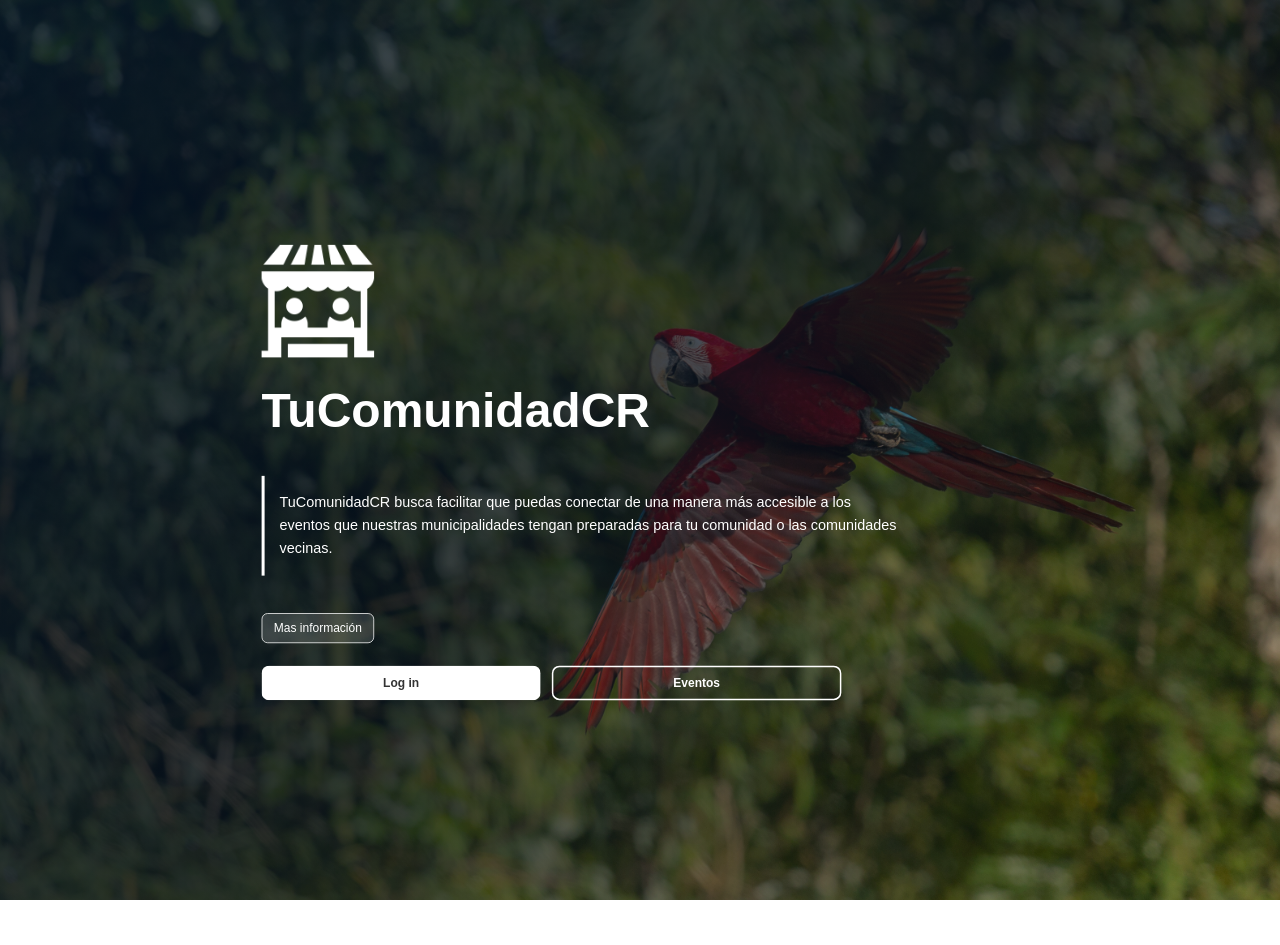
<file: Index.html>
<!doctype html>
<html lang="es">
  <head>
    <meta charset="UTF-8" />
    <meta name="viewport" content="width=device-width, initial-scale=1.0" />
    <meta
      name="description"
      content="TuComunidadCR es la plataforma líder en Costa Rica para descubrir y participar en eventos dentro de tu comunidad."
    />
    <meta
      name="keywords"
      content="Eventos Municipales, Costa Rica, comunidad, Actividad al Aire Libre"
    />
    <meta name="author" content="MiComunidadCR" />
    <title>TuComunidadCR | Inicio</title>
    <!-- Favicon clásico -->
    <link rel="shortcut icon" href="./IMAGES/logoGREY.jpeg" type="image/png" />
    <!-- CSS -->
    <link rel="stylesheet" href="./CSS/IndexCss.css" />
  </head>
  <body>
    <main>
      <div id="hero">
        <!-- Logo -->
        <div id="logo-img">
          <img
            src="./IMAGES/logoWhite.png"
            alt="Logo de TuComunidadCR"
            width="150"
          />
        </div>

        <!-- Título -->
        <h1 id="main-title">TuComunidadCR</h1>

        <!-- Texto Dinamico -->
        <p id="intro-text"></p>
        <div id="buttons-container">
          <button onclick="siguienteParrafo()" id="more-info-btn">
            Mas información
          </button>
        </div>

        <!-- Botones -->
        <div id="buttons-container">
          <a id="login-btn" href="./HTML/Login.html">Log in</a>
          <a id="events-btn" href="./HTML/Main.html">Eventos</a>
        </div>
      </div>
    </main>
    <script src="./JS/scriptIndex.js"></script>
  </body>
</html>
</file>
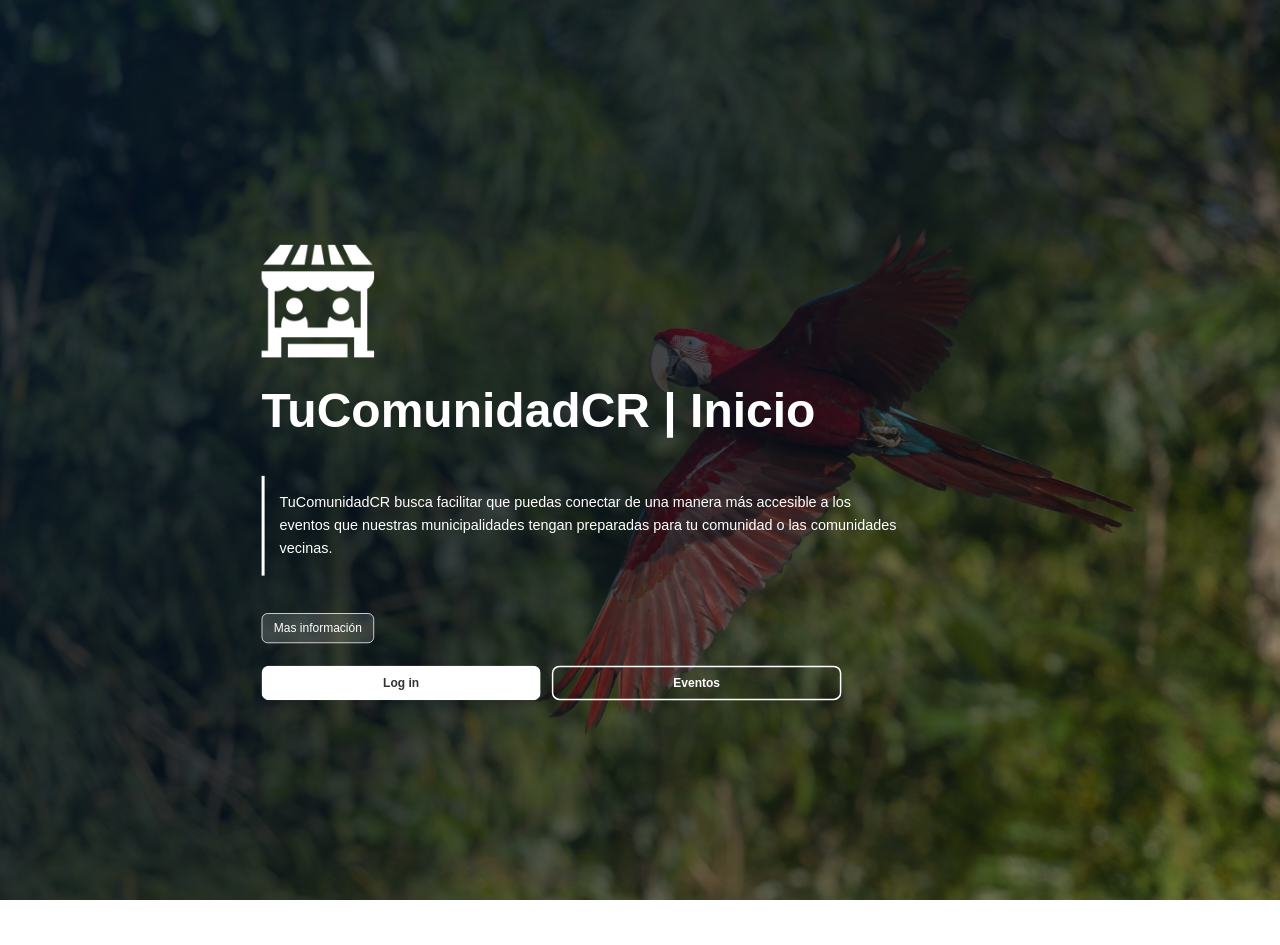
<file: index.html>
<!doctype html>
<html lang="es">
  <head>
    <meta charset="UTF-8" />
    <meta name="viewport" content="width=device-width, initial-scale=1.0" />
    <meta
      name="description"
      content="TuComunidadCR es la plataforma líder en Costa Rica para descubrir y participar en eventos dentro de tu comunidad."
    />
    <meta
      name="keywords"
      content="Eventos Municipales, Costa Rica, comunidad, Actividad al Aire Libre"
    />
    <meta name="author" content="MiComunidadCR" />
    <title>TuComunidadCR | Inicio</title>
    <!-- Favicon clásico -->
    <link rel="shortcut icon" href="./IMAGES/logoGREY.jpeg" type="image/png" />
    <!-- CSS -->
    <link rel="stylesheet" href="./CSS/IndexCss.css" />
  </head>
  <body>
    <main>
      <div id="hero">
        <!-- Logo -->
        <div id="logo-img">
          <img
            src="./IMAGES/logoWhite.png"
            alt="Logo de TuComunidadCR"
            width="150"
          />
        </div>

        <!-- Título -->
        <h1 id="main-title">TuComunidadCR | Inicio</h1>
        <!-- Texto Dinamico -->
        <p id="intro-text"></p>
        <div id="buttons-container">
          <button onclick="siguienteParrafo()" id="more-info-btn">
            Mas información
          </button>
        </div>

        <!-- Botones -->
        <div id="buttons-container">
          <a id="login-btn" href="./HTML/Login.html">Log in</a>
          <a id="events-btn" href="./HTML/Main.html">Eventos</a>
        </div>
      </div>
    </main>
    <script src="./JS/scriptIndex.js"></script>
  </body>
</html>
</file>
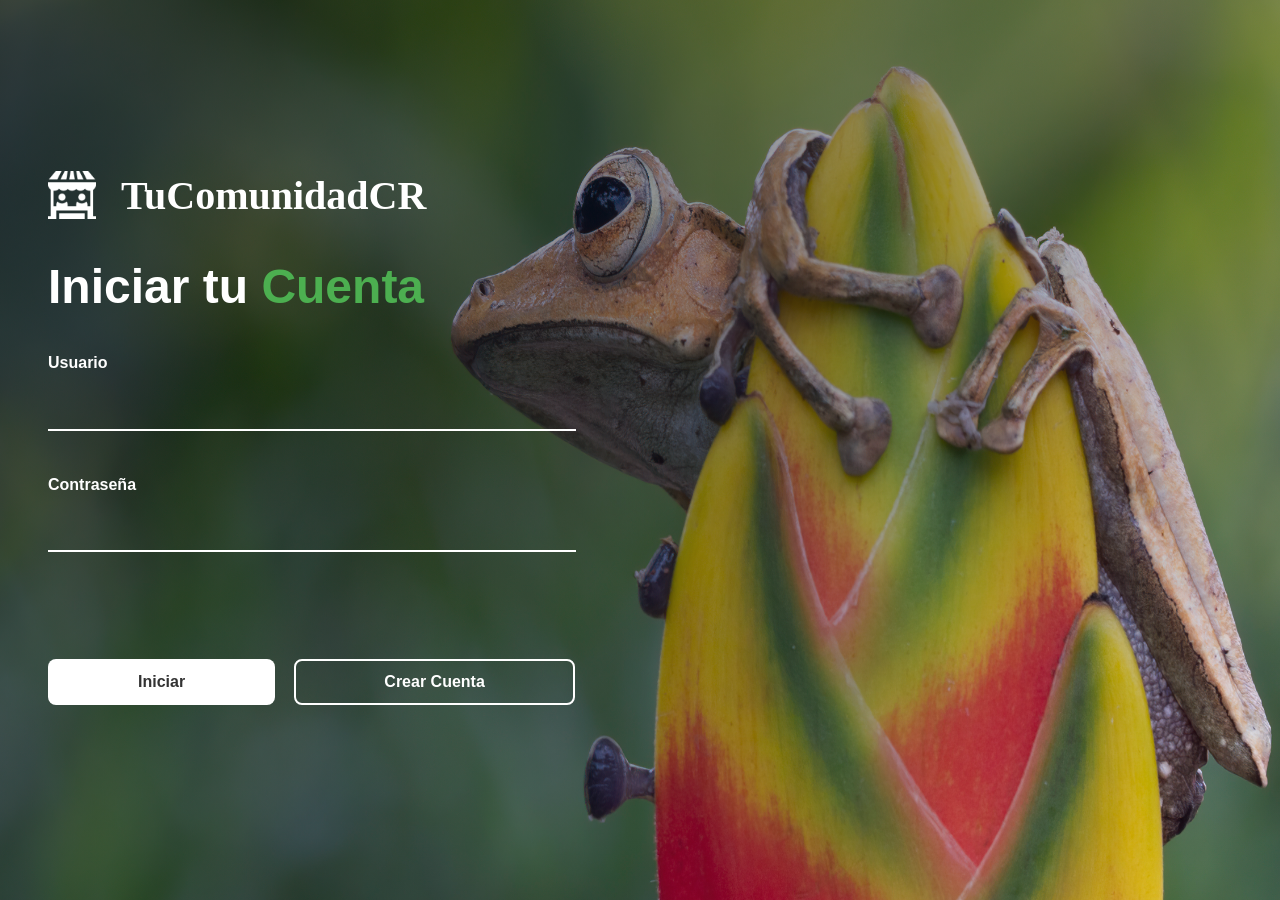
<file: HTML/Login.html>
<!doctype html>
<html lang="es">
  <head>
    <meta charset="UTF-8" />
    <meta name="viewport" content="width=device-width, initial-scale=1.0" />
    <title>TuComunidadCR | Log In</title>
    <link rel="stylesheet" href="../CSS/LogInCss.css" />
  </head>
  <body>
    <main>
      <!-- Columna izquierda: formulario -->
      <section id="login-form-section">
        <div id="logo-container">
          <img
            id="logo-img"
            src="../IMAGES/logoWhite.png"
            alt="Logo TuComunidadCR"
            width="50"
          />
          <h2 id="nav-title"> <a href="../index.html">TuComunidadCR </a></h2>
        </div>
        <h1 id="login-title">
          Iniciar tu <span id="title-accent"> Cuenta</span>
        </h1>
        <form id="login-form" action="./Main.html" method="post">
          <div class="form-group">
            <label for="username-input">Usuario</label>
            <input id="username-input" type="text" name="username" required />
            <span id="usernameError" class="error-message"></span>
          </div>

          <div class="form-group">
            <label for="password-input">Contraseña</label>
            <input
              id="password-input"
              type="password"
              name="password"
              required
            />
            <span id="passwordError" class="error-message"></span>
          </div>

          <div id="globalMessage" class="global-message"></div>
          <div id="buttons-container">
            <button id="login-btn" type="submit">Iniciar</button>
            <button
              id="register-btn"
              type="button"
              onclick="location.href = './SignUp.html'"
            >
              Crear Cuenta
            </button>
          </div>
        </form>
      </section>
    </main>
  </body>
  <script src="../JS/scriptLogin.js"></script>
</html>
</file>
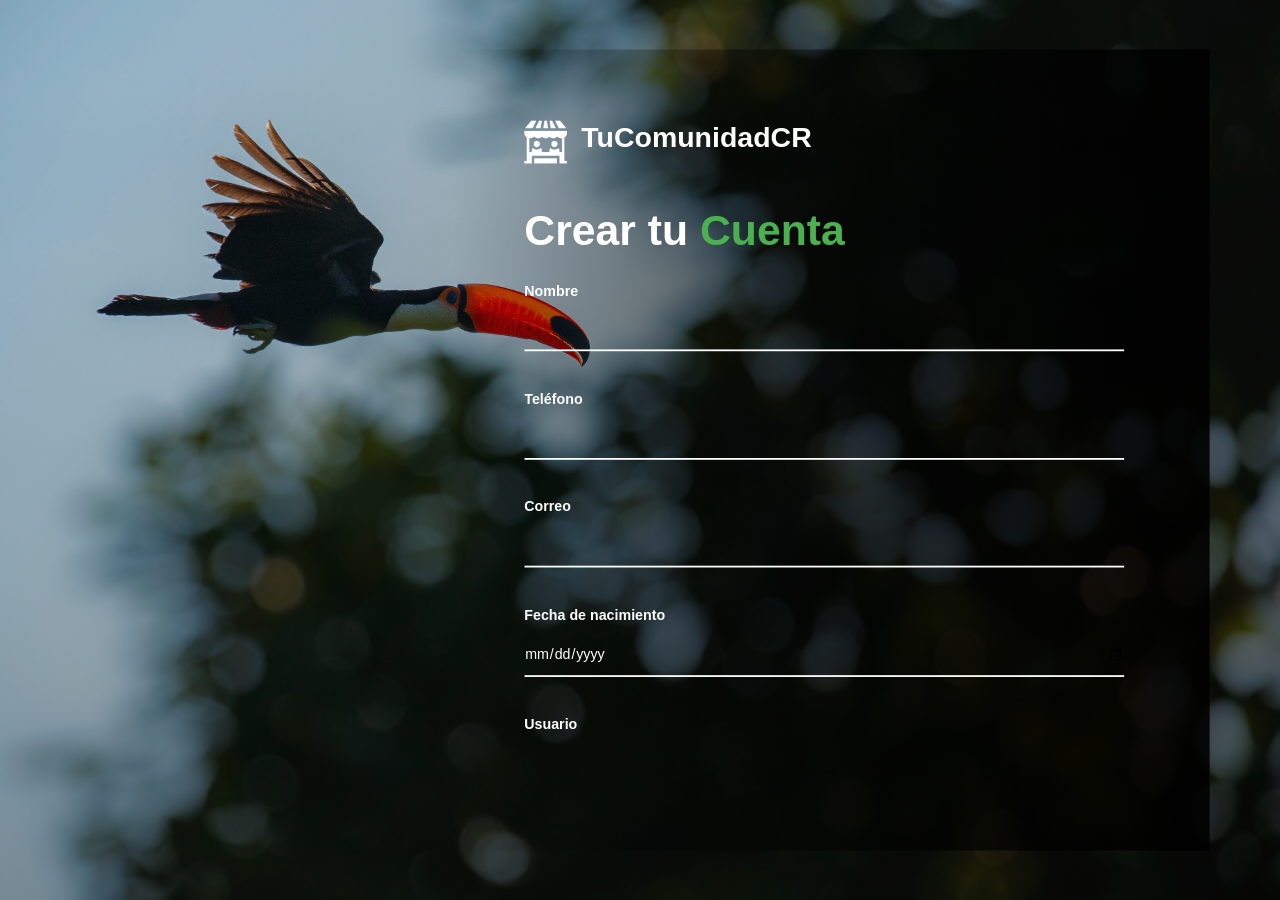
<file: HTML/SignUp.html>
<!doctype html>
<html lang="es">
  <head>
    <meta charset="UTF-8" />
    <meta name="viewport" content="width=device-width, initial-scale=1.0" />
    <title>TuComunidadCR | Sign Up</title>
    <link rel="stylesheet" href="../CSS/SignUp.css" />
  </head>
  <body>
    <main>
      <section id="login-form-section">
        <!-- Logo -->
        <div id="logo-container">
          <img
            id="logo-img"
            src="../IMAGES/logoWhite.png"
            alt="Logo TuComunidadCR"
            width="50"
          />
          <h2 id="logo-text">TuComunidadCR</h2>
          <!-- Título -->
        </div>

        <h1 id="login-title">
          Crear tu <span id="title-accent"> Cuenta</span>
        </h1>

        <!-- Formulario de registro -->
        <form id="login-form" action="./Main.html" method="post">
          <!-- Nombre -->
          <div class="form-group">
            <label for="name-input">Nombre</label>
            <input id="name-input" type="text" name="nombre" required />
            <span id="SignNombreError" class="error-message"></span>
          </div>

          <!-- Teléfono -->
          <div class="form-group">
            <label for="phone-input">Teléfono</label>
            <input id="phone-input" type="tel" name="telefono" required />
            <span id="SignTelefonoError" class="error-message"></span>
          </div>

          <!-- Correo -->
          <div class="form-group">
            <label for="email-input">Correo</label>
            <input id="email-input" type="email" name="correo" required />
            <span id="SignEmailError" class="error-message"></span>
          </div>

          <!--buscar como poner el maximo como fecha actual -->
          <!-- Fecha de nacimiento -->
          <div class="form-group">
            <label for="birthdate-input">Fecha de nacimiento</label>
            <input
              id="birthdate-input"
              type="date"
              min="1900-01-01"
              max="2026-06-01"
              name="fecha_nacimiento"
              required
            />
            <span id="SignFechaError" class="error-message"></span>
          </div>

          <!-- Usuario -->
          <div class="form-group">
            <label for="username-input">Usuario</label>
            <input id="username-input" type="text" name="username" required />
            <span id="SignUserError" class="error-message"></span>
          </div>

          <!-- Contraseña -->
          <div class="form-group">
            <label for="password-input">Contraseña</label>
            <input
              id="password-input"
              type="password"
              name="password"
              required
            />
            <span id="SignPasswordError" class="error-message"></span>
          </div>

          <!-- Mensaje feedback general -->
          <div id="globalMessage" class="global-message"></div>

          <!-- Botones -->
          <div id="buttons-container">
            <button id="login-btn" type="submit">Registrarse</button>
            <button
              id="register-btn"
              type="button"
              onclick="location.href = './Login.html'"
            >
              Iniciar Sesión
            </button>
          </div>
        </form>
      </section>
    </main>
    <script src="../JS/scriptSign.js"></script>
  </body>
</html>
</file>
<file: CSS/IndexCss.css>
/* ===== RESETEO GLOBAL ===== */
/* Elimina márgenes y padding por defecto, y aplica box-sizing para mejor control del tamaño */
* {
  margin: 0;
  padding: 0;
  box-sizing: border-box;
}

/* ===== FONDO DE LA PÁGINA ===== */
/* Configura la imagen de fondo con un degradado azul a transparente superpuesto */
html {
  height: 100%;
  background-image: 
        /* Degradado azul oscuro (opacity 70%) a transparente */
    linear-gradient(
      135deg,
      rgba(5, 26, 50, 0.7) 0%,
      rgba(8, 20, 34, 0.714) 50%,
      rgba(0, 0, 0, 0) 100%
    ),
    /* Imagen de fondo */ url("../IMAGES/indexBackground.jpg");
  background-size: cover;
  background-attachment: fixed;
  background-position: center;
  background-repeat: no-repeat;
}

/* ===== CUERPO DE LA PÁGINA ===== */
/* Usa flexbox para centrar el contenido verticalmente */
body {
  height: 105%;
  width: 111%;
  display: flex;
  transform: scale(0.75);
}

/* ===== CONTENEDOR PRINCIPAL ===== */
/* Ocupa todo el ancho y alto, usa flexbox para centrar */
main {
  width: 100%;
  height: 100%;
  display: flex;
  align-items: center;
}

/* ===== SECCIÓN HERO (contenedor principal del contenido) ===== */
/* Organiza el contenido en columna con espaciado entre elementos */
#hero {
  display: flex;
  flex-direction: column;
  justify-content: flex-start;
  padding: 4rem 4rem;
  gap: 10px; /*espacio uniforme de 20 píxeles entre cada elemento hijo dentro del contenedor*/
  max-width: 1000px;
  margin-left: 3rem;
}

/* ===== LOGO ===== */
/* Establece el tamaño del logo */
#logo-img img {
  width: 150px;
  height: auto;
}

/* ===== TÍTULO PRINCIPAL (H1) ===== */
h1 {
  color: white;
  font-size: 4em;
  font-weight: bold;
  margin: 20px 0;
  font-family: Arial, sans-serif;
}

/* ===== PÁRRAFO DE DESCRIPCIÓN ===== */
/* Texto con fondo oscuro semitransparente y borde azul */
p {
  color: white;
  padding: 20px;
  border-left: 4px solid #ffffff;
  font-size: 1.2em;
  line-height: 1.6;
  font-family: Raleway, sans-serif;
  margin: 20px 0;
}

/* ===== CONTENEDOR DE BOTONES ===== */
/* Agrupa los botones de forma horizontal con espaciado */
#buttons-container {
  display: flex;
  gap: 15px;
  margin-top: 20px;
}

/* ===== ESTILOS GENERALES DE ENLACES/BOTONES ===== */
/* Aplica estilo base a todos los botones */
a {
  padding: 12px 10rem;
  border-radius: 10px;
  text-decoration: none;
  font-weight: bold;
  font-size: 1em;
  font-family: Arial, sans-serif;
  border: 2px solid transparent;
  transition: all 0.3s ease;
}

/* ===== BOTÓN "LOG IN" (primer botón) ===== */
/* Fondo blanco, texto oscuro */
#login-btn {
  background-color: white;
  color: #333;
}

/* Efecto al pasar el ratón sobre el botón Log in */
#login-btn:hover {
  transform: translateY(-5px);
}

/* ===== BOTÓN "EVENTOS" (segundo botón) ===== */
/* Fondo transparente, borde blanco, texto blanco */
#events-btn {
  background-color: transparent;
  color: white;
  border: 2px solid white;
}

/* Efecto al pasar el ratón sobre el botón Eventos */
#events-btn:hover {
  transform: translateY(-5px);
}

#more-info-btn {
  height: 40px;
  width: 150px;
  font-size: 1em;
  border-radius: 8px;
  background-color: #ffffff23;
  color: #ffffff;
  border: 1px solid #ffffff;
  cursor: pointer;
  transition: all 0.3s ease;
}

/* ===== DISEÑO RESPONSIVO (tablets y móviles) ===== */
/* Ajusta los tamaños para pantallas menores a 768px */
@media (max-width: 768px) {
  /* Centra el hero en móvil */
  #hero {
    padding: 2rem 1.5rem;
    margin-left: auto;
    margin-right: 10%;
    max-width: 100%;
    width: 100%;
    display: flex; /* asegura flexbox */
    flex-direction: column; /* organiza en columna */
    align-items: center; /* centra horizontalmente */
    text-align: center; /* centra texto */
  }

  /* Ajusta el logo para móvil */
  #logo-img img {
    width: 100px;
    height: auto;
  }

  /* Reduce el tamaño del título en móvil */
  #main-title {
    font-size: 2.2em;
    margin: 15px 0;
  }



  /* Ajusta el párrafo para móvil */
  #intro-text {
    border-top: 4px solid #ffffff;
    border-left: none;
    font-size: 0.9em;
    padding: 15px;
    margin: 15px 0;
  }

  /* Ajusta los botones para móvil */
  #buttons-container {
    display: flex;
    flex-direction: column; /* apila los botones */
    width: 100%;
    gap: 10px;
    margin-top: 15px;
  }

  /* Hover específico para el botón de eventos */
  #events-btn:hover {
    background-color: #2ad449;
    border: none;
    transform: none; /* evita movimiento en móvil */
  }

  /* Hace que los botones ocupen todo el ancho en móvil */
  #buttons-container a,
  #buttons-container button {
    padding: 12px 20px;
    width: 100%;
    text-align: center;
  }
}
</file>
<file: CSS/LogInCss.css>
/* ===== RESETEO GLOBAL ===== */
* {
  margin: 0;
  padding: 0;
  box-sizing: border-box;
}

/* ===== FONDO DE LA PÁGINA ===== */
html {
  height: 100%;
  background-image:
    linear-gradient(
      135deg,
      rgba(6, 6, 6, 0.6) 0%,
      rgba(11, 14, 13, 0.364) 50%,
      rgba(0, 0, 0, 0) 100%
    ),
    url("../IMAGES/LogInBackground.jpg");
  background-size:
    cover,
    115% 145%;
  background-attachment: fixed;
  background-position: center,
    calc(50% + 20px) center;
  background-repeat: no-repeat;
}

#nav-title  a {
  font-size: 2.5rem;
  font-weight: bold;
  margin: 0;
  text-decoration: none;
  color: #ffffff;
}

/* ===== CUERPO DE LA PÁGINA ===== */
body {
  height: 100%;
  display: flex;
  align-items: center;
}

/* ===== CONTENEDOR PRINCIPAL ===== */
main {
  width: 100%;
  height: 100%;
  display: flex;
  align-items: center;
}

/* ===== SECCIÓN DEL FORMULARIO ===== */
#login-form-section {
  display: flex;
  flex-direction: column;
  justify-content: center;
  padding: 5rem;
  gap: 2.5rem;
  max-width: 600px;
  width: 100%;
  margin-left: -2rem;
}

/* ===== CONTENEDOR DEL LOGO ===== */
#logo-container {
  display: flex;
  align-items: flex-end;
  gap: 25px;
  margin-bottom: 0;
  margin-top: -1.5rem;
}

/* ===== LOGO IMAGEN ===== */
#logo-img {
  width: 3rem;
  height: auto;
}

/* ===== TEXTO DEL LOGO ===== */
#logo-text {
  color: rgb(255, 255, 255);
  font-size: 2rem;
  font-weight: bold;
  font-family: Raleway, sans-serif;
}

/* ===== TÍTULO PRINCIPAL ===== */
#login-title {
  color: white;
  font-size: 3rem;
  font-weight: bold;
  font-family: Raleway, sans-serif;
  margin-bottom: 0;
}

#title-accent {
  color: #4caf50; /* verde */
}

/* ===== FORMULARIO ===== */
#login-form {
  display: flex;
  flex-direction: column;
  gap: 2rem;
}

/* ===== GRUPOS DE FORMULARIO ===== */
.form-group {
  display: flex;
  flex-direction: column;
  gap: 0.8rem;
}

.form-group:nth-child(2) {
  margin-top: 0;
}

/* ===== LABELS ===== */
label {
  color: white;
  font-size: 1em;
  font-weight: bold;
  font-family: Raleway, sans-serif;
}

/* ===== INPUTS ===== */
input {
  background-color: transparent;
  border: none;
  border-bottom: 2px solid white;
  padding: 0.8rem 0;
  color: white;
  font-size: 1em;
  font-family: Arial, sans-serif;
  outline: none;
  width: 120%;
}

input:focus {
  border-bottom-color: #e0e0e0;
}

input::placeholder {
  color: rgba(255, 255, 255, 0.6);
}

/* ===== CONTENEDOR DE BOTONES ===== */
#buttons-container {
  display: flex;
  gap: 1.2rem;
  margin-top: 0;
}

/* ===== ESTILOS GENERALES DE BOTONES ===== */
button {
  padding: 12px 5.5rem;
  border-radius: 8px;
  text-decoration: none;
  font-weight: bold;
  font-size: 1em;
  font-family: Arial, sans-serif;
  border: 2px solid transparent;
  cursor: pointer;
  transition: all 0.3s ease;
  white-space: nowrap;
}

/* ===== BOTÓN "INICIAR" ===== */
#login-btn {
  background-color: white;
  color: #333;
  flex: 1;
}

#login-btn:hover {
  background-color: #3cf58c;
  transform: translateY(-2px);
}

/* ===== BOTÓN "CREAR CUENTA" ===== */
#register-btn {
  background-color: transparent;
  color: white;
  border: 2px solid white;
  flex: 1;
}

#register-btn:hover {
  background-color: rgba(255, 255, 255, 0.1);
  transform: translateY(-2px);
}

/* ===== SECCIÓN DE IMAGEN ===== */
#login-image-section {
  flex: 1;
  height: 100%;
}

/* ===== DISEÑO RESPONSIVO (MÓVILES) ===== */
@media (max-width: 768px) {
  html {
    height: 100%;
    background-image:
      linear-gradient(rgba(0, 0, 0, 0.5), rgba(0, 0, 0, 0.5)),
      linear-gradient(
        135deg,
        rgba(6, 6, 6, 0.6) 0%,
        rgba(11, 14, 13, 0.364) 50%,
        rgba(0, 0, 0, 0) 100%
      ),
      url("../IMAGES/LogInBackground.jpg");
    background-size:
      cover, cover, cover; /* CAMBIADO: de 115% 145% a cover para que se ajuste al fondo */
    background-attachment: fixed;
    background-position:
      center, center, center; /* CAMBIADO: centrado uniforme */
    background-repeat: no-repeat;
  }

  #logo-container {
    margin-top: auto;
    display: flex;
    flex-direction: column; /* coloca imagen arriba y texto debajo */
    align-items: center; /* centra ambos horizontalmente */
    gap: 8px; /* espacio entre imagen y texto */
  }

  #logo-img {
    width: 50px;
    height: auto;
  }

  #logo-text {
    color: white;
    font-size: 1.5rem;
    font-weight: bold;
    font-family: Raleway, sans-serif;
  }

  #login-form-section {
    display: flex;
    flex-direction: column;
    justify-content: center;
    padding: 5rem;
    gap: 2.5rem;
    max-width: 700px;
    width: 100%;
    margin-left: auto;
    margin-right: auto;
  }

  #login-title {
    font-size: 2.5rem;
    margin-bottom: 0.5rem;
  }

  #logo-img {
    width: 50px;
  }

  #logo-text {
    color: white;
    font-size: 2rem;
    font-weight: bold;
    font-family: Raleway, sans-serif;
    margin-bottom: -6px;
  }

  #title-accent {
    color: #4caf50; /* verde */
  }

  #login-form {
    width: 100%;
    align-items: center;
  }

  .form-group {
    gap: 0.3rem;
    width: 100%;
  }

  label {
    font-size: 0.95em;
    text-align: left;
  }

  input {
    font-size: 0.95em;
    padding: 0.6rem 0;
    width: 100%;
  }

  #buttons-container {
    flex-direction: column;
    gap: 1rem;
    align-items: center;
    width: 100%;
  }

  button {
    padding: 12px 20px; /*menos padding horizontal */
    width: 100%; /*botones más pequeños, no al 100% */
  }

  #login-btn:hover {
    background-color: #3cf58c;
    transform: translateY(-2px);
  }
}

/* ======================================================== */
/* Estilos para mensajes con respecto a la validación */
/* ======================================================== */
.global-message {
  margin-top: 10px;
  padding: 10px;
  border-radius: 4px;
  font-size: 0.95rem;
  text-align: center;
}

/* Clase por si el login falla por completo */
.error-box {
  color: #ffcccc;
  border: 1px solid #ffcccc;
}

/*clase por si el login es correcto al 100% */
.exito-box {
  background-color: #e6ffe6;
  color: #006600;
  border: 1px solid #ccffcc;
}
</file>
<file: CSS/SignUp.css>
/* ===== RESETEO GLOBAL ===== */
* {
  margin: 0;
  padding: 0;
  box-sizing: border-box;
}

/* ===== FONDO DE LA PÁGINA ===== */
html {
  height: 100%;
  background-image:
    linear-gradient(
      135deg,
      rgba(0, 0, 0, 0) 0%,
      rgba(11, 14, 13, 0.364) 50%,
      rgba(6, 6, 6, 0.6) 100%
    ),
    url("../IMAGES/SingUpBackground.jpg");
  background-size: cover, cover;
  background-attachment: fixed;
  background-position: center, center;
  background-repeat: no-repeat;
}

/* ===== CUERPO DE LA PÁGINA ===== */
body {
  height: 100%;
  display: flex;
  align-items: center;
  overflow-x: hidden; /*evita scroll horizontal */
  transform: scale(0.89);
}

/* ===== CONTENEDOR PRINCIPAL ===== */
main {
  width: 100%;
  height: 100%;
  display: flex;
  align-items: center;
  justify-content: flex-end; /* empuja el contenido a la derecha */
}

/* ===== SECCIÓN DEL FORMULARIO ===== */
#login-form-section {
  position: fixed;
  top: 0;
  right: 0;
  height: 100vh;
  max-width: 850px; /* ancho fijo hacia la derecha */
  width: 100%;
  background: linear-gradient(
    to left,
    rgba(0, 0, 0, 0.9) 0%,
    rgba(0, 0, 0, 0.6) 40%,
    rgba(0, 0, 0, 0) 100%
  );
  display: flex;
  flex-direction: column;
  justify-content: flex-start;
  padding: 5rem;
  gap: 2rem;
  margin-right: 0;
  overflow: hidden;
}

/* ===== CONTENEDOR DEL LOGO Y TÍTULO ===== */
#logo-container {
  display: flex;
  flex-direction: row;
  align-items: flex-start;
  gap: 1rem;
  margin-bottom: 1rem;
}

/* ===== LOGO IMAGEN ===== */
#logo-img {
  width: 3rem;
  height: auto;
}

/* ===== TEXTO DEL LOGO ===== */
#logo-text {
  color: white;
  font-size: 2rem;
  font-weight: bold;
  font-family: Raleway, sans-serif;
  margin-bottom: -6px; /*compensa el espacio vacío del PNG */
}

/* ===== TÍTULO PRINCIPAL ===== */
#login-title {
  color: white;
  font-size: 3rem;
  font-weight: bold;
  font-family: Raleway, sans-serif;
  margin-bottom: 0;
}

#title-accent {
  color: #4caf50;
}

/* ===== FORMULARIO ===== */
#login-form {
  flex: 1;
  display: flex;
  flex-direction: column;
  gap: 2rem;
  overflow-y: auto; /* scroll vertical dentro del formulario */
  padding-right: 1rem;
}

/* ===== GRUPOS DE FORMULARIO ===== */
.form-group {
  display: flex;
  flex-direction: column;
  gap: 0.8rem;
}

/* CAMBIADO: de margin-top: 1rem a 0 para espaciado uniforme */
.form-group:nth-child(2) {
  margin-top: 0;
}

/* ===== LABELS ===== */
label {
  color: white;
  font-size: 1em;
  font-weight: bold;
  font-family: Raleway, sans-serif;
}

/* ===== INPUTS ===== */
input {
  width: 100%;
  background-color: transparent;
  border: none;
  border-bottom: 2px solid white;
  padding: 0.8rem 0;
  color: white;
  font-size: 1em;
  font-family: Arial, sans-serif;
  outline: none;
}

input:focus {
  border-bottom-color: #e0e0e0;
}

input::placeholder {
  color: rgba(255, 255, 255, 0.6);
}

/* ===== CONTENEDOR DE BOTONES ===== */
#buttons-container {
  display: flex;
  gap: 1.2rem;
  margin-top: 0;
}

/* ===== Scrollbar (Chrome, Edge, Safari) ===== */
#login-form::-webkit-scrollbar {
  width: 10px; /* ancho de la barra */
}

#login-form::-webkit-scrollbar-track {
  background: rgba(255, 255, 255, 0.1); /* fondo del track */
  border-radius: 5px;
}

#login-form::-webkit-scrollbar-thumb {
  background: #4caf50; /* color de la barra */
  border-radius: 5px;
}

#login-form::-webkit-scrollbar-thumb:hover {
  background: #3cf58c; /* color al pasar el mouse */
}

/* ===== ESTILOS GENERALES DE BOTONES ===== */
button {
  padding: 12px 5.5rem;
  border-radius: 8px;
  text-decoration: none;
  font-weight: bold;
  font-size: 1em;
  font-family: Arial, sans-serif;
  border: 2px solid transparent;
  cursor: pointer;
  transition: all 0.3s ease;
  white-space: nowrap;
}

/* ===== BOTÓN "REGISTRARSE" ===== */
#login-btn {
  background-color: white;
  color: #333;
  flex: 1;
}

#login-btn:hover {
  background-color: #3cf58c;
  transform: translateY(-2px);
}

/* ===== BOTÓN "IR AL INICIO DE SESIÓN" ===== */
#register-btn {
  background-color: transparent;
  color: white;
  border: 2px solid white;
  flex: 1;
}

#register-btn:hover {
  background-color: rgba(255, 255, 255, 0.1);
  transform: translateY(-2px);
}
/* ===== SECCIÓN DE IMAGEN ===== */
#login-image-section {
  flex: 1;
  height: 100%;
}

/* ===== DISEÑO RESPONSIVO (MÓVILES) ===== */
@media (max-width: 768px) {
  html {
    height: 100%;
    background-image:
      linear-gradient(rgba(0, 0, 0, 0.5), rgba(0, 0, 0, 0)),
      linear-gradient(
        135deg,
        rgba(6, 6, 6, 0.6) 0%,
        rgba(11, 14, 13, 0.364) 50%,
        rgba(0, 0, 0, 0) 100%
      ),
      url("../IMAGES/SingUpBackground.jpg");
    background-size:
      cover, cover, cover; /* CAMBIADO: de 115% 145% a cover para que se ajuste al fondo */
    background-attachment: fixed;
    background-position:
      center, center, center; /* CAMBIADO: centrado uniforme */
    background-repeat: no-repeat;
  }

  #login-form-section {
    display: flex;
    flex-direction: column;
    justify-content: center;
    padding: 2rem;
    gap: 2.5rem;
    max-width: 600px;
    width: 100%;
    margin-left: auto;
    margin-right: auto;
  }

  #logo-container {
    display: flex;
    flex-direction: column; /*coloca imagen arriba y texto debajo */
    align-items: center; /* centra ambos horizontalmente */
    gap: 8px; /* espacio entre imagen y texto */
  }

  #logo-img {
    width: 50px;
    height: auto;
  }

  #login-title {
    font-size: 2.5rem;
    margin-bottom: 0.5rem;
  }

  #logo-text {
    color: white;
    font-size: 2rem;
    font-weight: bold;
    font-family: Raleway, sans-serif;
    margin-bottom: -5px;
  }

  #title-accent {
    color: #4caf50;
  }

  #login-form {
    width: 100%;
    align-items: center;
  }

  .form-group {
    gap: 0.3rem;
    width: 100%;
  }

  label {
    font-size: 0.95em;
    text-align: left;
  }

  input {
    font-size: 0.95em;
    padding: 0.6rem 0;
    width: 100%;
  }

  #buttons-container {
    margin-top: -4rem;
    flex-direction: column;
    gap: 1rem;
    align-items: center;
    width: 100%;
  }

  button {
    padding: 12px 20px;
    width: 100%;
  }

  #login-btn:hover {
    background-color: #3cf58c;
    transform: translateY(-2px);
  }

  /* Cambia el estilo del selector de fecha para que sea más visible en móvil */
  #birthdate-input::-webkit-calendar-picker-indicator {
    filter: invert(1) sepia(1) saturate(5) hue-rotate(200deg);
    cursor: pointer;
  }
}

/* ======================================================== */
/* Estilos para mensajes con respecto a la validación */
/* ======================================================== */
.global-message {
  margin-top: 10px;
  padding: 10px;
  border-radius: 4px;
  font-size: 0.95rem;
  text-align: center;
}

/* Caja de éxito */
.exito-box {
  background-color: #e6ffe6;
  color: #006600;
  border: 1px solid #ccffcc;
  padding: 10px;
}

/* Caja de error */
.error-box {
  background-color: #ffe6e6;
  color: #990000;
  border: 1px solid #ffcccc;
  padding: 10px;
}

/* Contenedor de botones */
#buttons-container {
  transition: transform 0.4s ease; /* animación suave */
}

/* Clase que mueve los botones hacia abajo */
#buttons-container.move-down {
  transform: translateY(60px);
}
</file>
